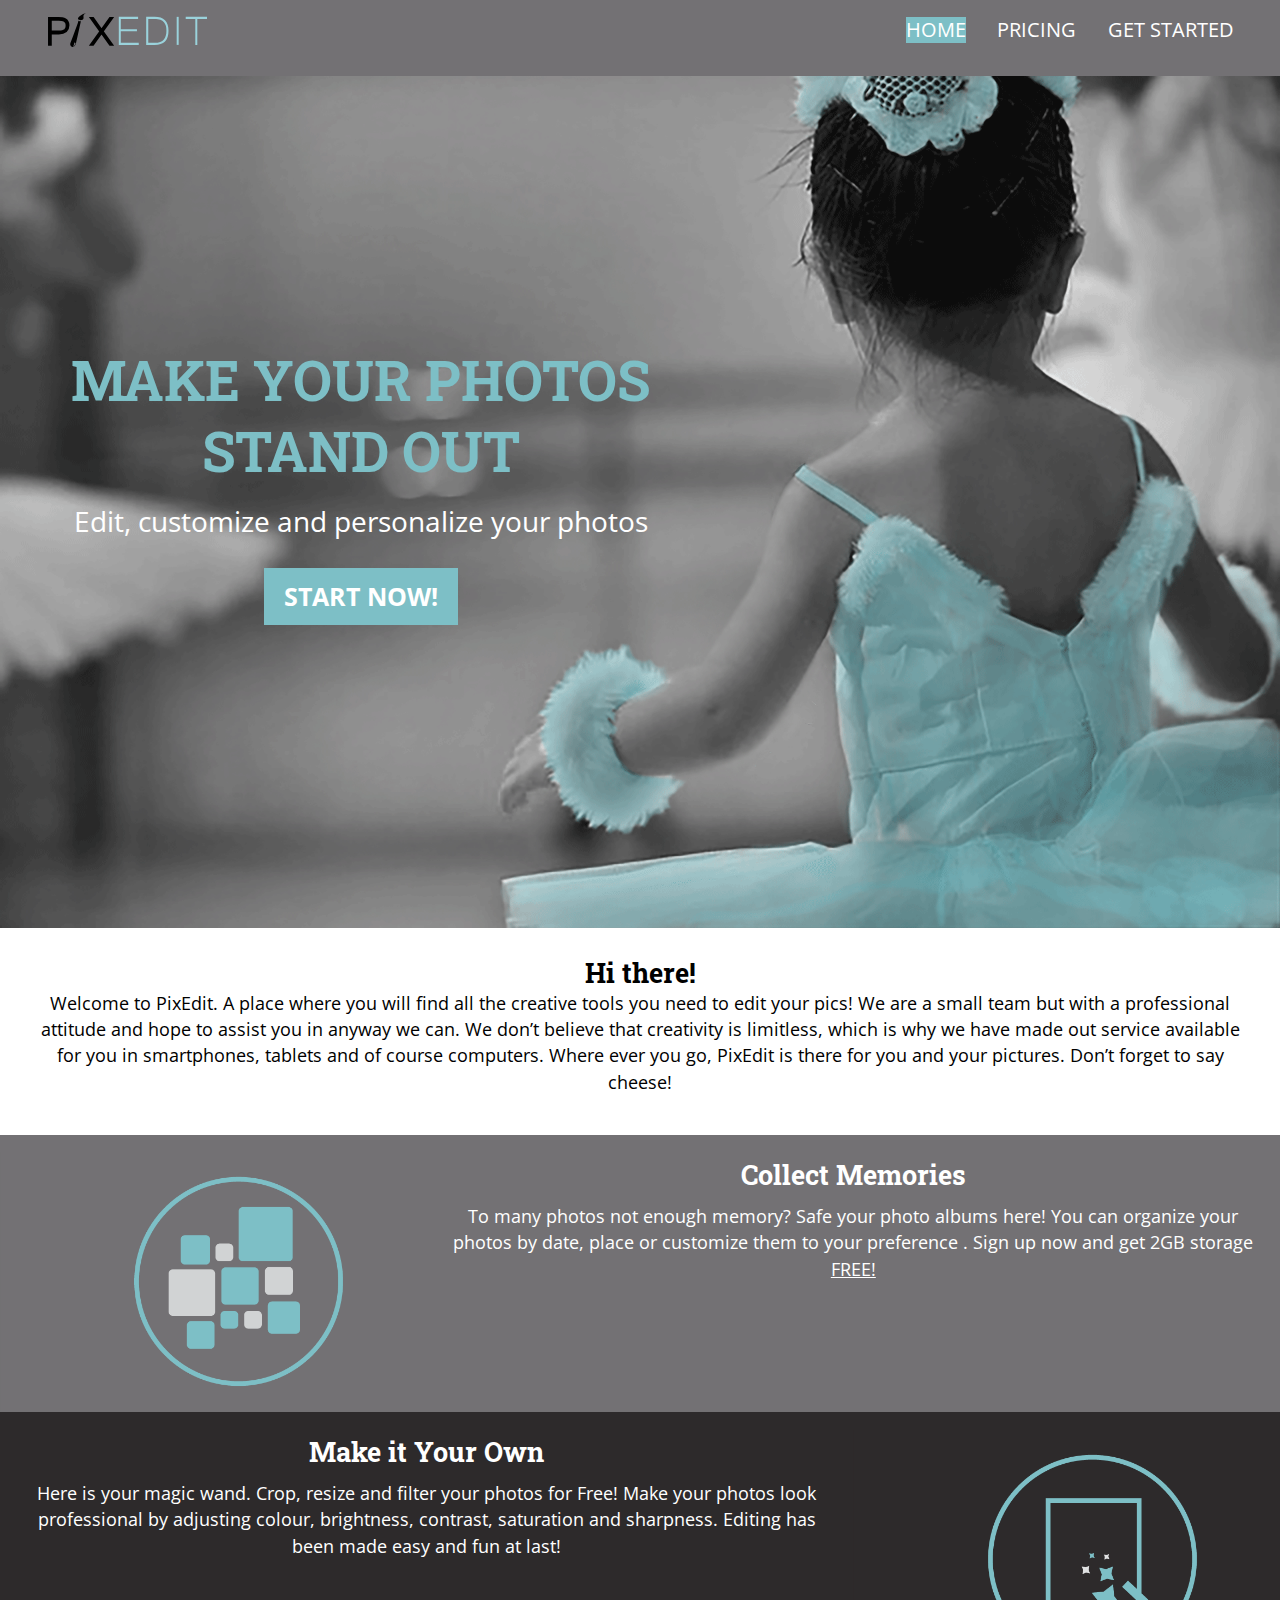
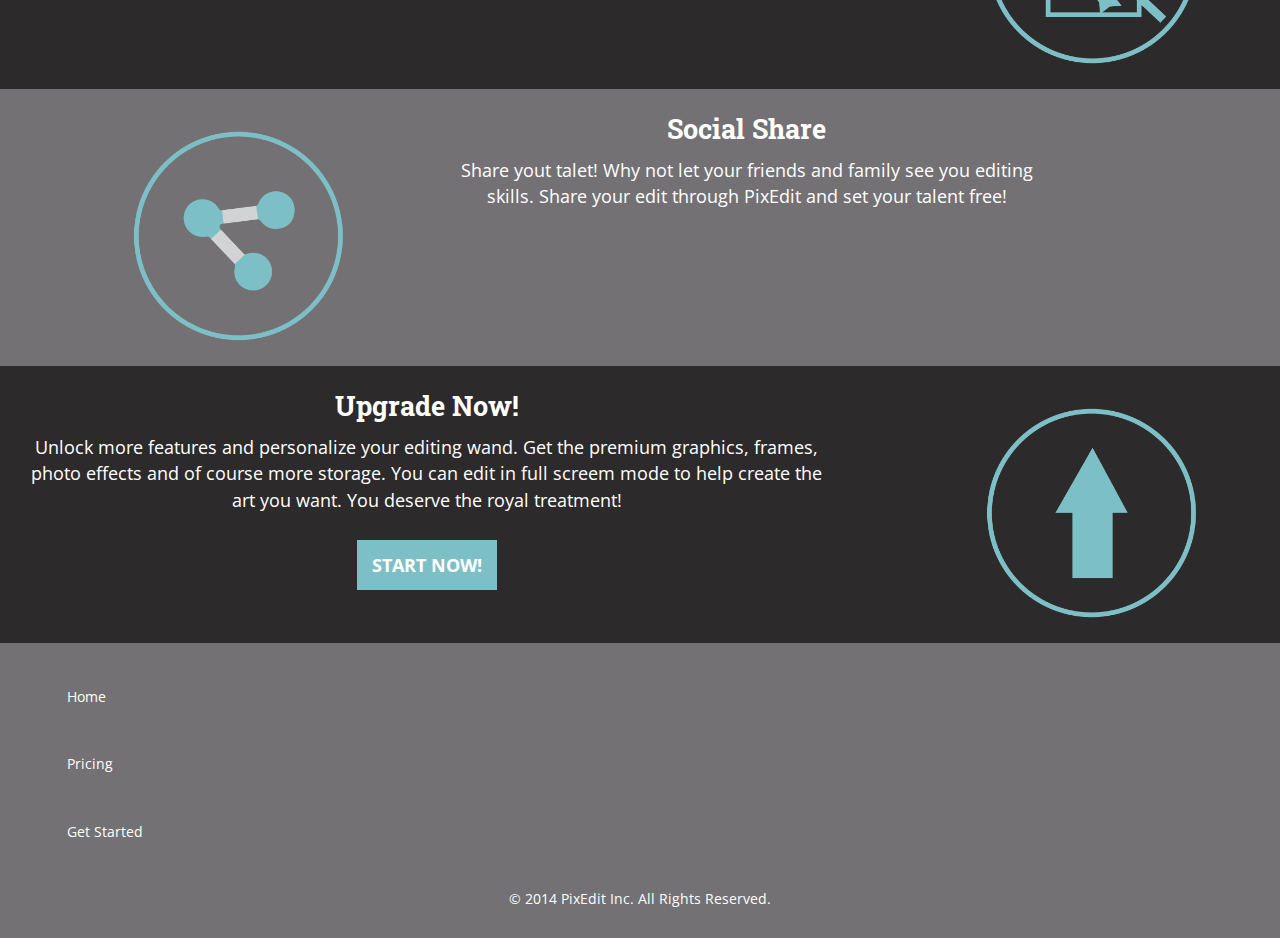
<file: index.html>
<html lang="en-ca">
<head>
  <meta charset="utf-8">
  <title>PixEdit</title>
  <meta name="viewport" content="width=device-width,initial-scale=1">
      <link href="css/grids.css" rel="stylesheet" type="text/css">
  <link href="css/main.css" rel="stylesheet" type="text/css">
  <link href="css/typography.css" rel="stylesheet" type="text/css">
  <link href='http://fonts.googleapis.com/css?family=Roboto+Slab:400,700,300|Open+Sans' rel='stylesheet' type='text/css'>
</head>
<body>

<ul class="skip-links">
  	<li><a href="#navigation">Skip to navigation</a></li>
  	<li><a href="#main">Skip to the main content</a></li>
</ul>

<header role="banner" id="top" class="header island-1-2">
    <div class=" logo">
        <a href="index.html">
            <img src="images/pixedit_logo.svg" alt="PixEdit logo">
        </a>
    </div>
    
    <div>
	<nav role="navigation" id="navigation">
    	<ul class="nav mega brand-family">
      		<li class="gutter-1-2"><a class="nav-current" href="index.html">Home</a></li>
            <li class="gutter-1-2"><a href="pricing.html">Pricing</a></li>
      		<li class="gutter-1-2"><a href="get-started.html">Get Started</a></li>
    	</ul>
	</nav>
    </div>
</header>
 
<article role="main" id="main">
    <div class="banner">
        <div class="banner-img"></div>
        <div class="intro-wrap island">
            <h1 class= "intro push-0 island-1-2"> Make your photos stand out</h1>
            <p class="push-0 pad-bottom-half sub-head">Edit, customize and personalize your photos</p>
            <div class="island-1-2">
                <a href="get-started.html" class=" tera button">START NOW!</a>
            </div>
        </div>
    </div>

	<div class="island-1-2">
		<div>
			<h2 class="pad-top-half push-0 titles">Hi there!</h2>
		</div>
		<div>
			<p class="push-0 gutter welcome pad-bottom">Welcome to PixEdit. A place where you will find all the creative tools you need to edit your pics! We are a small team but with a professional attitude and hope to assist you in anyway we can. We don’t believe that creativity is limitless, which is why we have made out service available for you in smartphones, tablets and of course computers. Where ever you go, PixEdit is there for you and your pictures. Don’t forget to say cheese!</p>
		</div>
	</div>

	<div class="grid box-two">
            <div class="unit unit-xs-1 unit-s-1 unit-m-1-2 unit-l-1-3">
                <img class="flex" src="images/collage_icon.png" alt="collage icon">
        </div>
        <div class="unit unit-xs-1 unit-s-1 unit-m-1-2 unit-l-2-3">
			<h3 class="gutter push-0 titles pad-top">Collect Memories</h3>
			<p class="gutter push-0 box-text pad-bottom pad-top-half">To many photos not enough memory? Safe your photo albums here! You can organize your photos by date, place or customize them to your preference . Sign up now and get 2GB storage <a href="pricing.html" class="free">FREE!</a></p>
        </div>
    </div>

	<div class="grid box-one">
        <div class="unit unit-xs-1 unit-s-1 unit-m-hidden unit-l-hidden">
            <img class="flex" src="images/edit_icon.png" alt="Edit Icon">
        </div>
          <div class="unit unit-xs-1 unit-s-1 unit-m-1-2 unit-l-2-3">
            <h3 class="gutter push-0 titles pad-top">Make it Your Own</h3>
			<p class="gutter push-0 box-text pad-bottom pad-top-half">Here is your magic wand. Crop, resize and filter your photos for Free! Make your photos look professional by adjusting colour, brightness, contrast, saturation and sharpness. Editing has been made easy and fun at last!</p>
              </div>
		<div class="unit unit-xs-hidden unit-s-hidden unit-m-1-2 unit-l-1-3">
            <img class="flex" src="images/edit_icon.png" alt="Edit Icon">
        </div>
    </div>
    
    <div class="grid box-two">
            <div class="unit unit-xs-1 unit-s-1 unit-m-1-2 unit-l-1-3">
                <img class="flex" src="images/share_icon.png" alt="collage icon">
        </div>
        <div class="unit unit-xs-1 unit-s-1 unit-m-1-2 unit-l-1=3">
			<h3 class="gutter push-0 titles pad-top">Social Share</h3>
			<p class="gutter push-0 box-text pad-bottom pad-top-half">Share yout talet! Why not let your friends and family see you editing skills. Share your edit through PixEdit and set your talent free!</p>
        </div>
    </div>
    
    
	<div class="grid box-one">
        <div class="unit unit-xs-1 unit-s-1 unit-m-hidden unit-l-hidden">
            <img class="flex" src="images/upgrade_icon.png" alt="Upgrade Icon">
        </div>
          <div class="unit unit-xs-1 unit-s-1 unit-m-1-2 unit-l-2-3">
            <h3 class="gutter push-0 titles pad-top"> Upgrade Now!</h3>
			<p class="gutter push-0 box-text pad-bottom pad-top-half"> Unlock more features and personalize your editing wand. Get the premium graphics, frames, photo effects and of course more storage. You can edit in full screem mode to help create the art you want. You deserve the royal treatment!</p>
              
              <div class="free-trial">
                <a href="get-started.html" class="button-two">START NOW!</a>
              </div>
        </div>
        
        <div class="unit unit-xs-hidden unit-s-hidden unit-m-1-2 unit-l-1-3">
            <img class="flex" src="images/upgrade_icon.png" alt="">
        </div>
    </div>
               
</article>

<footer role="contentinfo" class="footer grid micro pad">
	<nav class="unit unit-xs-1 unit-s-1 unit-m-1 unit-l-1">
		<ul class="nav-bottom mili push-0 gutter-double pad-top-half">
      		<li class="pad-bottom-half"><a class="nav-current" href="index.html">Home</a></li>
      		<li class="pad-bottom-half "><a href="pricing.html">Pricing</a></li>
      		<li class="pad-bottom-half"><a class="pad-bottom-half" href="get-started.html">Get Started</a></li>
      	</ul>
	</nav>
	<div class="unit unit-xs-1 unit-s-1 unit-m-1 unit-l-1">
		<p class="copyright unit unit-xs-1 unit-s-1 unit-m-1-3 unit-l-1-4">© 2014 PixEdit Inc. All Rights Reserved.</p>
	</div>
</footer>
</body>
</html>
</file>
<file: css/grids.css>
.grid {
  margin: 0;
  padding: 0;
  letter-spacing: -0.31em;
  text-rendering: optimizespeed;
  display: -webkit-flex;
  -webkit-flex-flow: row wrap;
  display: -ms-flexbox;
  -ms-flex-flow: row wrap;
  display: flex;
  flex-flow: row wrap;
}

.grid-bottom {
  -webkit-align-items: flex-end;
  -ms-align-items: flex-end;
  align-items: flex-end;
}

.grid-middle {
  -webkit-align-items: center;
  -ms-align-items: center;
  align-items: center;
}

.grid-stretch {
  -webkit-align-items: stretch;
  -ms-align-items: stretch;
  align-items: stretch;
}

.opera-only :-o-prefocus, .grid {
  word-spacing: -0.43em;
}

.unit {
  letter-spacing: normal;
  text-rendering: auto;
  vertical-align: top;
  word-spacing: normal;
  display: inline-block;
  visibility: visible;
}

.grid-bottom .unit {
  vertical-align: bottom;
}

.grid-middle .unit {
  vertical-align: middle;
}

.unit[class*="push-"],
.unit[class*="pull-"] {
  position: relative;
}

.unit-xs-hidden {
  display: none;
  visibility: hidden;
}

.unit-xs-centered {
  margin: 0 auto;
}

.unit-xs-1, .xs-1 {
  display: block;
  visibility: visible;
  width: 100%;
}

.unit-offset-xs-0 {
  margin-left: 0;
}

.unit-push-xs-0,
.unit-pull-xs-0 {
  left: 0;
}

.unit-xs-1-2, .xs-1-2 {
  width: 50.0000%;
}

.unit-offset-xs-1-2 {
  margin-left: 50.0000%;
}

.unit-push-xs-1-2 {
  left: 50.0000%;
}

.unit-pull-xs-1-2 {
  left: -50.0000%;
}

.unit-xs-1-3, .xs-1-3 {
  width: 33.3333%;
}

.unit-offset-xs-1-3 {
  margin-left: 33.3333%;
}

.unit-push-xs-1-3 {
  left: 33.3333%;
}

.unit-pull-xs-1-3 {
  left: -33.3333%;
}

.unit-xs-2-3, .xs-2-3 {
  width: 66.6667%;
}

.unit-offset-xs-2-3 {
  margin-left: 66.6667%;
}

.unit-push-xs-2-3 {
  left: 66.6667%;
}

.unit-pull-xs-2-3 {
  left: -66.6667%;
}

.unit-xs-1-4, .xs-1-4 {
  width: 25.0000%;
}

.unit-offset-xs-1-4 {
  margin-left: 25.0000%;
}

.unit-push-xs-1-4 {
  left: 25.0000%;
}

.unit-pull-xs-1-4 {
  left: -25.0000%;
}

.unit-xs-3-4, .xs-3-4 {
  width: 75.0000%;
}

.unit-offset-xs-3-4 {
  margin-left: 75.0000%;
}

.unit-push-xs-3-4 {
  left: 75.0000%;
}

.unit-pull-xs-3-4 {
  left: -75.0000%;
}

.unit-xs-1-2,.xs-1-2,.unit-xs-1-3,.xs-1-3,.unit-xs-2-3,.xs-2-3,.unit-xs-1-4,.xs-1-4,.unit-xs-3-4,.xs-3-4 {
  display: inline-block;
  visibility: visible;
}

@media only screen and (min-width: 25em) {

.unit-s-hidden {
  display: none;
  visibility: hidden;
}

.unit-s-centered {
  margin: 0 auto;
}

.unit-s-1, .s-1 {
  display: block;
  visibility: visible;
  width: 100%;
}

.unit-offset-s-0 {
  margin-left: 0;
}

.unit-push-s-0,
.unit-pull-s-0 {
  left: 0;
}

.unit-s-1-2, .s-1-2 {
  width: 50.0000%;
}

.unit-offset-s-1-2 {
  margin-left: 50.0000%;
}

.unit-push-s-1-2 {
  left: 50.0000%;
}

.unit-pull-s-1-2 {
  left: -50.0000%;
}

.unit-s-1-3, .s-1-3 {
  width: 33.3333%;
}

.unit-offset-s-1-3 {
  margin-left: 33.3333%;
}

.unit-push-s-1-3 {
  left: 33.3333%;
}

.unit-pull-s-1-3 {
  left: -33.3333%;
}

.unit-s-2-3, .s-2-3 {
  width: 66.6667%;
}

.unit-offset-s-2-3 {
  margin-left: 66.6667%;
}

.unit-push-s-2-3 {
  left: 66.6667%;
}

.unit-pull-s-2-3 {
  left: -66.6667%;
}

.unit-s-1-4, .s-1-4 {
  width: 25.0000%;
}

.unit-offset-s-1-4 {
  margin-left: 25.0000%;
}

.unit-push-s-1-4 {
  left: 25.0000%;
}

.unit-pull-s-1-4 {
  left: -25.0000%;
}

.unit-s-3-4, .s-3-4 {
  width: 75.0000%;
}

.unit-offset-s-3-4 {
  margin-left: 75.0000%;
}

.unit-push-s-3-4 {
  left: 75.0000%;
}

.unit-pull-s-3-4 {
  left: -75.0000%;
}

.unit-s-1-2,.s-1-2,.unit-s-1-3,.s-1-3,.unit-s-2-3,.s-2-3,.unit-s-1-4,.s-1-4,.unit-s-3-4,.s-3-4 {
  display: inline-block;
  visibility: visible;
}

}

@media only screen and (min-width: 38em) {

.unit-m-hidden {
  display: none;
  visibility: hidden;
}

.unit-m-centered {
  margin: 0 auto;
}

.unit-m-1, .m-1 {
  display: block;
  visibility: visible;
  width: 100%;
}

.unit-offset-m-0 {
  margin-left: 0;
}

.unit-push-m-0,
.unit-pull-m-0 {
  left: 0;
}

.unit-m-1-2, .m-1-2 {
  width: 50.0000%;
}

.unit-offset-m-1-2 {
  margin-left: 50.0000%;
}

.unit-push-m-1-2 {
  left: 50.0000%;
}

.unit-pull-m-1-2 {
  left: -50.0000%;
}

.unit-m-1-3, .m-1-3 {
  width: 33.3333%;
}

.unit-offset-m-1-3 {
  margin-left: 33.3333%;
}

.unit-push-m-1-3 {
  left: 33.3333%;
}

.unit-pull-m-1-3 {
  left: -33.3333%;
}

.unit-m-2-3, .m-2-3 {
  width: 66.6667%;
}

.unit-offset-m-2-3 {
  margin-left: 66.6667%;
}

.unit-push-m-2-3 {
  left: 66.6667%;
}

.unit-pull-m-2-3 {
  left: -66.6667%;
}

.unit-m-1-4, .m-1-4 {
  width: 25.0000%;
}

.unit-offset-m-1-4 {
  margin-left: 25.0000%;
}

.unit-push-m-1-4 {
  left: 25.0000%;
}

.unit-pull-m-1-4 {
  left: -25.0000%;
}

.unit-m-3-4, .m-3-4 {
  width: 75.0000%;
}

.unit-offset-m-3-4 {
  margin-left: 75.0000%;
}

.unit-push-m-3-4 {
  left: 75.0000%;
}

.unit-pull-m-3-4 {
  left: -75.0000%;
}

.unit-m-1-2,.m-1-2,.unit-m-1-3,.m-1-3,.unit-m-2-3,.m-2-3,.unit-m-1-4,.m-1-4,.unit-m-3-4,.m-3-4 {
  display: inline-block;
  visibility: visible;
}

}

@media only screen and (min-width: 60em) {

.unit-l-hidden {
  display: none;
  visibility: hidden;
}

.unit-l-centered {
  margin: 0 auto;
}

.unit-l-1, .l-1 {
  display: block;
  visibility: visible;
  width: 100%;
}

.unit-offset-l-0 {
  margin-left: 0;
}

.unit-push-l-0,
.unit-pull-l-0 {
  left: 0;
}

.unit-l-1-2, .l-1-2 {
  width: 50.0000%;
}

.unit-offset-l-1-2 {
  margin-left: 50.0000%;
}

.unit-push-l-1-2 {
  left: 50.0000%;
}

.unit-pull-l-1-2 {
  left: -50.0000%;
}

.unit-l-1-3, .l-1-3 {
  width: 33.3333%;
}

.unit-offset-l-1-3 {
  margin-left: 33.3333%;
}

.unit-push-l-1-3 {
  left: 33.3333%;
}

.unit-pull-l-1-3 {
  left: -33.3333%;
}

.unit-l-2-3, .l-2-3 {
  width: 66.6667%;
}

.unit-offset-l-2-3 {
  margin-left: 66.6667%;
}

.unit-push-l-2-3 {
  left: 66.6667%;
}

.unit-pull-l-2-3 {
  left: -66.6667%;
}

.unit-l-1-4, .l-1-4 {
  width: 25.0000%;
}

.unit-offset-l-1-4 {
  margin-left: 25.0000%;
}

.unit-push-l-1-4 {
  left: 25.0000%;
}

.unit-pull-l-1-4 {
  left: -25.0000%;
}

.unit-l-3-4, .l-3-4 {
  width: 75.0000%;
}

.unit-offset-l-3-4 {
  margin-left: 75.0000%;
}

.unit-push-l-3-4 {
  left: 75.0000%;
}

.unit-pull-l-3-4 {
  left: -75.0000%;
}

.unit-l-1-2,.l-1-2,.unit-l-1-3,.l-1-3,.unit-l-2-3,.l-2-3,.unit-l-1-4,.l-1-4,.unit-l-3-4,.l-3-4 {
  display: inline-block;
  visibility: visible;
}

}

@media only screen and (min-width: 90em) {

.unit-xl-hidden {
  display: none;
  visibility: hidden;
}

.unit-xl-centered {
  margin: 0 auto;
}

.unit-xl-1, .xl-1 {
  display: block;
  visibility: visible;
  width: 100%;
}

.unit-offset-xl-0 {
  margin-left: 0;
}

.unit-push-xl-0,
.unit-pull-xl-0 {
  left: 0;
}

.unit-xl-1-2, .xl-1-2 {
  width: 50.0000%;
}

.unit-offset-xl-1-2 {
  margin-left: 50.0000%;
}

.unit-push-xl-1-2 {
  left: 50.0000%;
}

.unit-pull-xl-1-2 {
  left: -50.0000%;
}

.unit-xl-1-3, .xl-1-3 {
  width: 33.3333%;
}

.unit-offset-xl-1-3 {
  margin-left: 33.3333%;
}

.unit-push-xl-1-3 {
  left: 33.3333%;
}

.unit-pull-xl-1-3 {
  left: -33.3333%;
}

.unit-xl-2-3, .xl-2-3 {
  width: 66.6667%;
}

.unit-offset-xl-2-3 {
  margin-left: 66.6667%;
}

.unit-push-xl-2-3 {
  left: 66.6667%;
}

.unit-pull-xl-2-3 {
  left: -66.6667%;
}

.unit-xl-1-4, .xl-1-4 {
  width: 25.0000%;
}

.unit-offset-xl-1-4 {
  margin-left: 25.0000%;
}

.unit-push-xl-1-4 {
  left: 25.0000%;
}

.unit-pull-xl-1-4 {
  left: -25.0000%;
}

.unit-xl-3-4, .xl-3-4 {
  width: 75.0000%;
}

.unit-offset-xl-3-4 {
  margin-left: 75.0000%;
}

.unit-push-xl-3-4 {
  left: 75.0000%;
}

.unit-pull-xl-3-4 {
  left: -75.0000%;
}

.unit-xl-1-2,.xl-1-2,.unit-xl-1-3,.xl-1-3,.unit-xl-2-3,.xl-2-3,.unit-xl-1-4,.xl-1-4,.unit-xl-3-4,.xl-3-4 {
  display: inline-block;
  visibility: visible;
}

}

.unit-content-distribute {
  display: -ms-flexbox;
  display: -webkit-flex;
  display: flex;
  -ms-flex-direction: column;
  -webkit-flex-direction: column;
  flex-direction: column;
  -ms-flex-pack: justify;
  -webkit-justify-content: space-between;
  justify-content: space-between;
  -ms-flex-align: center;
  -webkit-align-items: center;
  align-items: center;
}

.content-fill {
  -ms-flex-grow: 2;
  -webkit-flex-grow: 2;
  flex-grow: 2;
}

.content-shrink {
  -ms-align-self: center;
  -webkit-align-self: center;
  align-self: center;
}
</file>
<file: css/main.css>
@-moz-viewport { width: device-width; scale: 1; }
@-ms-viewport { width: device-width; scale: 1; }
@-o-viewport { width: device-width; scale: 1; }
@-webkit-viewport { width: device-width; scale: 1; }
@viewport { width: device-width; scale: 1; }

html {
  box-sizing: border-box;
  -moz-text-size-adjust: 100%;
  -ms-text-size-adjust: 100%;
  -webkit-text-size-adjust: 100%;
  text-size-adjust: 100%;
}

@media only screen and (min-width: 60em) {
    
    html {
        font-size: 110%;
    }
    
}

@media only screen and (min-width: 90em) {
    
    html {
        font-size: 120%;
    }
    
}

@media only screen and (min-width: 120em) {
    
    html {
        font-size: 130%;
    }
}

*, *:before, *:after {
  box-sizing: inherit;
}

.skip-links {
  margin: 0;
  padding: 0;
  list-style-type: none;
}

.skip-links a {
  position: absolute;
  top: -3em;
  background-color:#000;
  color: #fff;
  padding: 0.5em 0.75em;
  font-weight: bold;
  text-decoration: none;
}

.skip-links a:focus {
  top: 0;
}


.nav{
    margin: 1em;
    padding: 0;
    list-style-type: none;
}

.nav a {
    display: block;
    text-decoration: none;
    color: #FFFFFF;
    text-transform: uppercase;
    font-family:'Open Sans', sans-serif;
}



.logo {
    margin: 0 2rem;
    align-items: center;
    width: 9em;
}
.header {
	background-color:#737174;
    overflow: hidden;
}


body {
    margin: 0;
    padding: 0;
    font-family:'Open Sans', sans-serif;
}

a:hover,
a:active {
    /*
    Its' okay to remove the focus rectangle to mouse users 
    IT'S NOT OKAY TO REMOVE IT FOR KEYBOARD USERS!!!!!!!
    */
    outline: none;
}

.nav a:hover,
.nav a:focus,
.nav a:active,
.nav .nav-current,
.nav .nav-current:link,
.nav .nav-current:visited { 
    background-color: #7dbfc6;
    
    color: #fff;
}

a:focus {
    outline: 3px solid #fff;
}

.banner {
    position: relative;
    text-align: center;
}

.banner-img {
    padding-top: 66.56%;
    background-image: url(../images/ballet.gif);
    background-size: cover;
}
.intro-wrap {
    background-color: #2d2a2b;
    color: #fff;
}

.button {
    font-family:'Open Sans', sans-serif;
    padding: 12px 15px 12px 15px;
    text-decoration: none; 
    display:inline-block;
    font-weight:bold; color: #000;
    background-color: #7dbfc6; 
    color: #fff;
}

.button:hover{
    cursor: pointer;
    background-color:#d1d3d4;
    color: #000;
}

.intro{
    text-transform: uppercase;
    font-family: 'Roboto Slab', serif;
    font-weight: bold;
    color:#7dbfc6;
    font-size: 40px;
}

.welcome{
    text-align: center;

}
.sub-head{ 
    color: #fff;
    font-size: 15px;
}

.titles {
    text-align: center;
    font-family: 'Roboto Slab', serif;
    font-size: 27px;
}

.box-one {
    background-color: #2d2a2b;
    color: #fff;
}

.box-text {
    text-align: center;
}

.box-two {
    background-color:#737174;
    color: #fff;
}

.flex {
	display: block;
	width: 100%;
}

.free{
    color: #fff;
}

.free:hover{
    cursor: pointer;
    color: #000;
}

.button-two {
    font-family:'Open Sans', sans-serif;
    padding: 12px 15px 12px 15px;
    text-decoration: none; 
    display:inline-block;
    font-weight:bold; color: #000;
    background-color: #7dbfc6; 
    color: #fff;
}

.button-two:hover{
    cursor: pointer;
    background-color:#d1d3d4;
    color: #000;
}


.footer {
	background-color: #737174;
	text-align: center;
	color: #fff;
}
.nav-bottom {
	padding: 0;
	margin-top: 3em;
	list-style-type: none;
	text-align: center;
    margin-top: 1em;
}

.nav-bottom a,
.nav-bottom a:link,
.nav-bottom a:visited {
  display: block;
  color: #fff;
  text-decoration: none;
  margin: .25em 0;
    margin-top: -1em;
}

.nav-bottom a:hover,
.nav-bottom a:focus,
.nav-bottom a:active {
  background-color:#7dbfc6;
  color: #fff;
}

.free-trial{
    text-align: center;
    margin-bottom: 1em;
}

/*=======================pricing========================*/

.card-content {
    color: black;
    padding: 1em 3em;
}

.card-content li {
    text-align: left;
    margin-left: -3rem;
}

.pricing-t {
    font-family: 'Roboto Slab', serif;
    font-size: 27px;
}

.flex-p {
	display: block;
	width: 70%;
}

.paypal {
    margin-left: 3rem;
}

/*=======================get-started========================*/

.signup-t {
    font-family: 'Roboto Slab', serif;
    font-size: 27px;
    color: #fff;
}

.login{
    color:#7dbfc6;
    text-decoration: none;
}

.login:hover{
    cursor: pointer;
    color: #2d2a2b;
}

.basic {
    padding: .75em;
    width: 100%;
}
.input-field{
    margin: 0 auto;
    width: 100%;
    max-width: 45em;
}

.radio {
    white-space: nowrap;
}

.button-s{
    text-align: left;
}

/*=======================thank you========================*/


.banner-img-t {
    padding-top: 74.7%;
    background-image: url(../images/thankyou.gif);
    background-size: cover;
}

.t-intro{
    text-transform: uppercase;
    font-family: 'Roboto Slab', serif;
    font-weight: bold;
    color:#fff;
    font-size: 35px;
    margin-top: -12rem
}

.button-three {
    font-family:'Open Sans', sans-serif;
    padding: 12px 15px 12px 15px;
    text-decoration: none; 
    display:inline-block;
    font-weight:bold; color: #000;
    background-color:#737174; 
    color: #fff;
}

.button-three:hover{
    cursor: pointer;
    background-color:#7dbfc6;
    color: #000;
}

/*=======================colours========================*/

.white-text{
    color: #fff;
}

.grey-background{
    background-color: #2d2a2b;
}

.white-background{
    background-color: #fff;
    
}

.light-grey-bg{
    background-color:#737174;
}

@media only screen and (min-width: 25em) {
    
    .nav li {
        display: inline-block;
    }

    .nav {
        text-align: center;
        padding: 0;
    }
    
    .flex {
	display: block;
	width: 110%;
        margin-top: 1em;
    }
    
    .center{
        margin-left: 0rem;
    }
    
    .t-intro{
         margin-top: -20rem
}

}
@media only screen and (min-width: 38em) {
    .nav{
        text-align: right;
        margin-top: -1.5em;
    }
    
    .intro-wrap {
      bottom: 0;
      position:  absolute;
      background-color: transparent;
      margin-bottom: 3.5em;
      min-height: 20rem;
      }
    
    .intro{
      max-width: 25rem;
      font-size: 45px;
    }
    
    .sub-head{
        max-width: 25rem;
        text-align: center;
        font-size: 18px;
    }
    .button {
    font-size: 30px;
    }
    
    .flex {
        display: block;
        width: 115%;
        margin-top: 1em;
    }
    
    .nav-bottom a,
	.nav-bottom a:link,
	.nav-bottom a:visited {
  		text-align: left;
  		margin: 1em;
	}
    
    .nav-bottom a:hover,
    .nav-bottom a:focus,
    .nav-bottom a:active,
    .nav .nav-current,
    .nav .nav-current:link,
    .nav .nav-current:visited {
        background-color: #7dbfc6;
        color: #fff;
    }
    
    .center{
        margin-left: 7rem;
    }
    
    .paypal {
        margin-top: 5rem;
    }
    
    .thank-you {
        min-height: 80em;
    }
    
    .t-intro{
        font-size: 48px;
         margin-top: -23rem
    }

}

@media only screen and (min-width: 60em) {
      
    .nav-footer {
        text-align: right;
    }
	
    .intro-wrap {
        bottom: 0;
        position:  absolute;
        background-color: transparent;
        margin-bottom: 15em;
    }
    
    .intro{
        max-width: 38rem;
        font-size: 55px;
        
    }
    
    .sub-head{
        max-width: 38rem;
        font-size: 28px;
    }
    
    
    .welcome{
        text-align: center;
    }
    
    .button {
    padding: 15px 20px 15px 20px;
    }
     .center{
        margin-left: 0rem;
    }
    
     .t-intro{
         font-size: 65px;
         margin-top: -29rem
    }

}

    @media only screen and (min-width: 90em) {
    
    .nav-footer {
        text-align: right;
    }
    
    .copyright{
         text-align: left;
  }
     .intro-wrap {
        bottom: 0;
        position:  absolute;
        background-color: transparent;
        margin-bottom: 19em;
    }
    
    .intro{
        max-width: 50rem;
        font-size: 55px;
        
    }
    
    .sub-head{
        max-width: 50rem;
        font-size: 28px;
    }
    
    .button {
         padding: 20px 25px 20px 25px;
    }
         
    .center{
         margin-left: 0rem;
    }
        
    .t-intro{
        font-size: 75px;
         margin-top: -37rem
    }

    }

@media only screen and (min-width:120em) {
 
    .nav-footer {
        text-align: right;
    }
    
    .copyright{
         text-align: left;
    }
    
     .intro-wrap {
         bottom: 0;
         position:  absolute;
         background-color: transparent;
         margin-bottom: 19em;
    }
    
    .intro{
        max-width: 60rem;
        font-size: 80px;
        
    }
    
    .sub-head{
        max-width: 60rem;
        font-size: 40px;
    }
    
    .button {
    padding: 25px 30px 25px 30px;
    }
    .center{
        margin-left: 0rem;
    }

}
</file>
<file: css/typography.css>
html {
  font: normal 100%/1.5 Georgia,serif;
}

@media only screen and (min-width: 60em) {

  html {
    font-size: 110%;
  }

}

@media only screen and (min-width: 90em) {

  html {
    font-size: 120%;
  }

}

@media only screen and (min-width: 120em) {

  html {
    font-size: 130%;
  }

}

h1, h2, h3, h4, h5, h6,
p, ul, ol, dl, dd, figure,
blockquote, details, hr,
fieldset, pre, table {
  margin: 0 0 1.5rem;
}

.yotta {
  font-size: 2.2807rem;
  line-height: 1.3154;
}

.zetta {
  font-size: 2.0273rem;
  line-height: 1.4798;
}

h1, .exa {
  font-size: 2.5rem;
  line-height: 1.3;
}

h2, .peta {
  font-size: 1.6018rem;
  line-height: 1.3;
}

h3, .tera {
  font-size: 1.4238rem;
  line-height: 1.0535;
}

h4, .giga {
  font-size: 1.2656rem;
  line-height: 1.1852;
}

h5, .mega {
  font-size: 1.1250rem;
  line-height: 1.3333;
}

h6, .kilo {
  font-size: 1.0000rem;
  line-height: 1.5000;
}

small, .milli {
  font-size: 0.8889rem;
  line-height: 1.6875;
}

.micro {
  font-size: 0.7901rem;
  line-height: 1.8984;
}

sub,
sup {
  font-size: 75%;
  line-height: 1px;
  position: relative;
  vertical-align: baseline;
}

sup {
  top: -0.5em;
}

sub {
  bottom: -0.25em;
}

.text-left {
  text-align: left;
}

.text-right {
  text-align: right;
}

.text-center {
  text-align: center;
}

.normal {
  font-weight: normal;
}

.bold {
  font-weight: bold;
}

.italic {
  font-style: italic;
}

.push {
  margin-bottom: 1.5rem;
}

.push-none, .push-0 {
  margin-bottom: 0;
}

.push-double, .push-2 {
  margin-bottom: 3.0000rem;
}

.push-half, .push-1-2 {
  margin-bottom: 0.7500rem;
}

.pad-top, .pad-t {
  padding-top: 1.5rem;
}

.pad-bottom, .pad-b {
  padding-bottom: 1.5rem;
}

.pad-top-double, .pad-t-2 {
  padding-top: 3.0000rem;
}

.pad-bottom-double, .pad-b-2 {
  padding-bottom: 3.0000rem;
}

.pad-top-half, .pad-t-1-2 {
  padding-top: 0.7500rem;
}

.pad-bottom-half, .pad-b-1-2 {
  padding-bottom: 0.7500rem;
}

.island {
  padding: 1.5rem;
}

.island-half, .island-1-2 {
  padding: 0.7500rem;
}

.island-double, .island-2 {
  padding: 3.0000rem;
}

.gutter {
  padding-left: 1.5rem;
  padding-right: 1.5rem;
}

.gutter-half, .gutter-1-2 {
  padding-left: 0.7500rem;
  padding-right: 0.7500rem;
}

.gutter-double, .gutter-2 {
  padding-left: 3.0000rem;
  padding-right: 3.0000rem;
}
</file>
